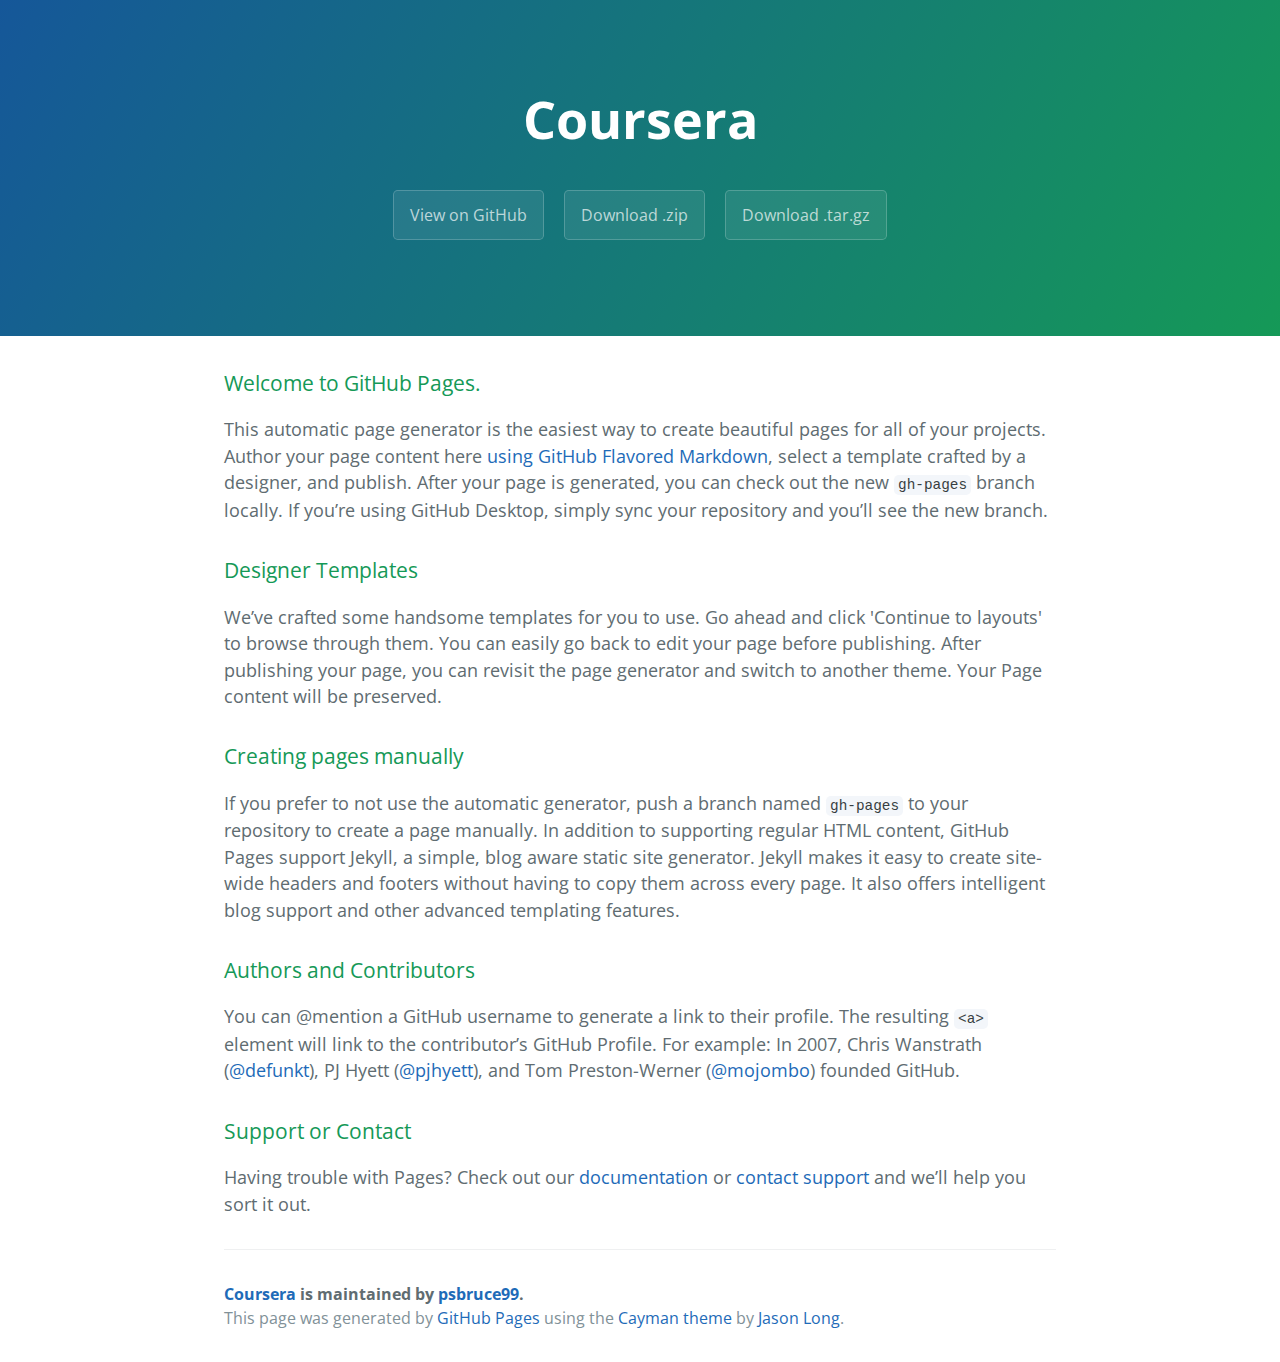
<file: index.html>
<!DOCTYPE html>
<html lang="en-us">
  <head>
    <meta charset="UTF-8">
    <title>Coursera by psbruce99</title>
    <meta name="viewport" content="width=device-width, initial-scale=1">
    <link rel="stylesheet" type="text/css" href="stylesheets/normalize.css" media="screen">
    <link href='https://fonts.googleapis.com/css?family=Open+Sans:400,700' rel='stylesheet' type='text/css'>
    <link rel="stylesheet" type="text/css" href="stylesheets/stylesheet.css" media="screen">
    <link rel="stylesheet" type="text/css" href="stylesheets/github-light.css" media="screen">
  </head>
  <body>
    <section class="page-header">
      <h1 class="project-name">Coursera</h1>
      <h2 class="project-tagline"></h2>
      <a href="https://github.com/psbruce99/coursera" class="btn">View on GitHub</a>
      <a href="https://github.com/psbruce99/coursera/zipball/master" class="btn">Download .zip</a>
      <a href="https://github.com/psbruce99/coursera/tarball/master" class="btn">Download .tar.gz</a>
    </section>

    <section class="main-content">
      <h3>
<a id="welcome-to-github-pages" class="anchor" href="#welcome-to-github-pages" aria-hidden="true"><span aria-hidden="true" class="octicon octicon-link"></span></a>Welcome to GitHub Pages.</h3>

<p>This automatic page generator is the easiest way to create beautiful pages for all of your projects. Author your page content here <a href="https://guides.github.com/features/mastering-markdown/">using GitHub Flavored Markdown</a>, select a template crafted by a designer, and publish. After your page is generated, you can check out the new <code>gh-pages</code> branch locally. If you’re using GitHub Desktop, simply sync your repository and you’ll see the new branch.</p>

<h3>
<a id="designer-templates" class="anchor" href="#designer-templates" aria-hidden="true"><span aria-hidden="true" class="octicon octicon-link"></span></a>Designer Templates</h3>

<p>We’ve crafted some handsome templates for you to use. Go ahead and click 'Continue to layouts' to browse through them. You can easily go back to edit your page before publishing. After publishing your page, you can revisit the page generator and switch to another theme. Your Page content will be preserved.</p>

<h3>
<a id="creating-pages-manually" class="anchor" href="#creating-pages-manually" aria-hidden="true"><span aria-hidden="true" class="octicon octicon-link"></span></a>Creating pages manually</h3>

<p>If you prefer to not use the automatic generator, push a branch named <code>gh-pages</code> to your repository to create a page manually. In addition to supporting regular HTML content, GitHub Pages support Jekyll, a simple, blog aware static site generator. Jekyll makes it easy to create site-wide headers and footers without having to copy them across every page. It also offers intelligent blog support and other advanced templating features.</p>

<h3>
<a id="authors-and-contributors" class="anchor" href="#authors-and-contributors" aria-hidden="true"><span aria-hidden="true" class="octicon octicon-link"></span></a>Authors and Contributors</h3>

<p>You can @mention a GitHub username to generate a link to their profile. The resulting <code>&lt;a&gt;</code> element will link to the contributor’s GitHub Profile. For example: In 2007, Chris Wanstrath (<a href="https://github.com/defunkt" class="user-mention">@defunkt</a>), PJ Hyett (<a href="https://github.com/pjhyett" class="user-mention">@pjhyett</a>), and Tom Preston-Werner (<a href="https://github.com/mojombo" class="user-mention">@mojombo</a>) founded GitHub.</p>

<h3>
<a id="support-or-contact" class="anchor" href="#support-or-contact" aria-hidden="true"><span aria-hidden="true" class="octicon octicon-link"></span></a>Support or Contact</h3>

<p>Having trouble with Pages? Check out our <a href="https://help.github.com/pages">documentation</a> or <a href="https://github.com/contact">contact support</a> and we’ll help you sort it out.</p>

      <footer class="site-footer">
        <span class="site-footer-owner"><a href="https://github.com/psbruce99/coursera">Coursera</a> is maintained by <a href="https://github.com/psbruce99">psbruce99</a>.</span>

        <span class="site-footer-credits">This page was generated by <a href="https://pages.github.com">GitHub Pages</a> using the <a href="https://github.com/jasonlong/cayman-theme">Cayman theme</a> by <a href="https://twitter.com/jasonlong">Jason Long</a>.</span>
      </footer>

    </section>

  
  </body>
</html>
</file>
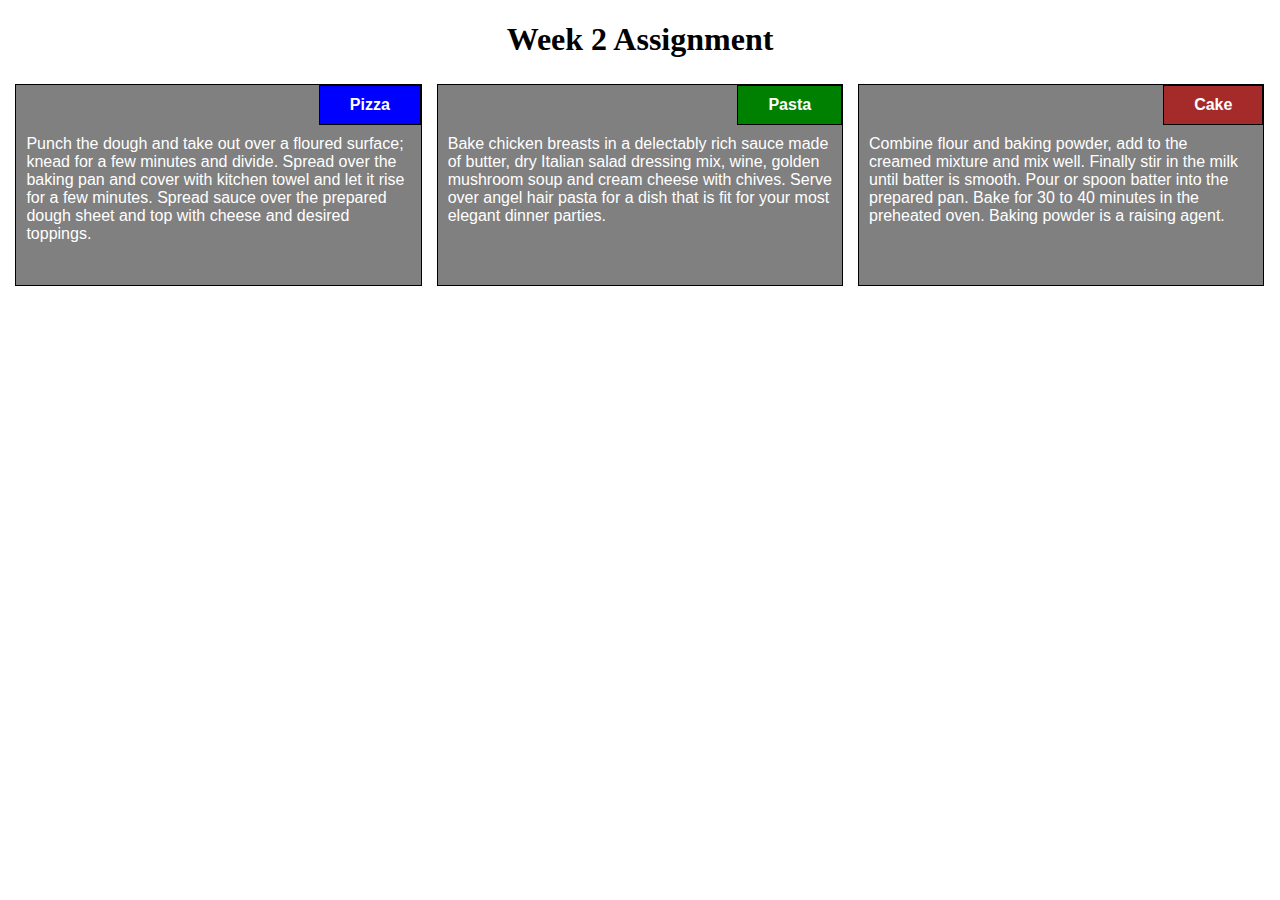
<file: Mod2Sol/index.html>
<!DOCTYPE html>
<html>
<head>
<meta charset="utf-8">
<meta name="viewport" content="width=device-width, initial-scale=1">
<link rel="stylesheet" type="text/css" href="css\Mod2Sol.css">
<title>Zadani 2</title>

</head>
<body>
<h1>Week 2 Assignment</h1>

<div class="row">
  <div class="col-lg-4 col-md-6"><p><a class="tit alfa">Pizza</a><a class="tex">Punch the dough and take out over a floured surface; knead for a few minutes and divide. Spread over the baking pan and cover with kitchen towel and let it rise for a few minutes. Spread sauce over the prepared dough sheet and top with cheese and desired toppings.</a></p></div>
  <div class="col-lg-4 col-md-6"><p><a class="tit beta">Pasta</a><a class="tex">Bake chicken breasts in a delectably rich sauce made of butter, dry Italian salad dressing mix, wine, golden mushroom soup and cream cheese with chives. Serve over angel hair pasta for a dish that is fit for your most elegant dinner parties.</a></p></div>
  <div class="col-lg-4 col-md-12"><p class ="fil-md-12"><a class="tit gamma">Cake</a><a class="tex">Combine flour and baking powder, add to the creamed mixture and mix well. Finally stir in the milk until batter is smooth. Pour or spoon batter into the prepared pan. Bake for 30 to 40 minutes in the preheated oven. Baking powder is a raising agent.</a></p></div>
  
</div>

</body>
</html>
</file>
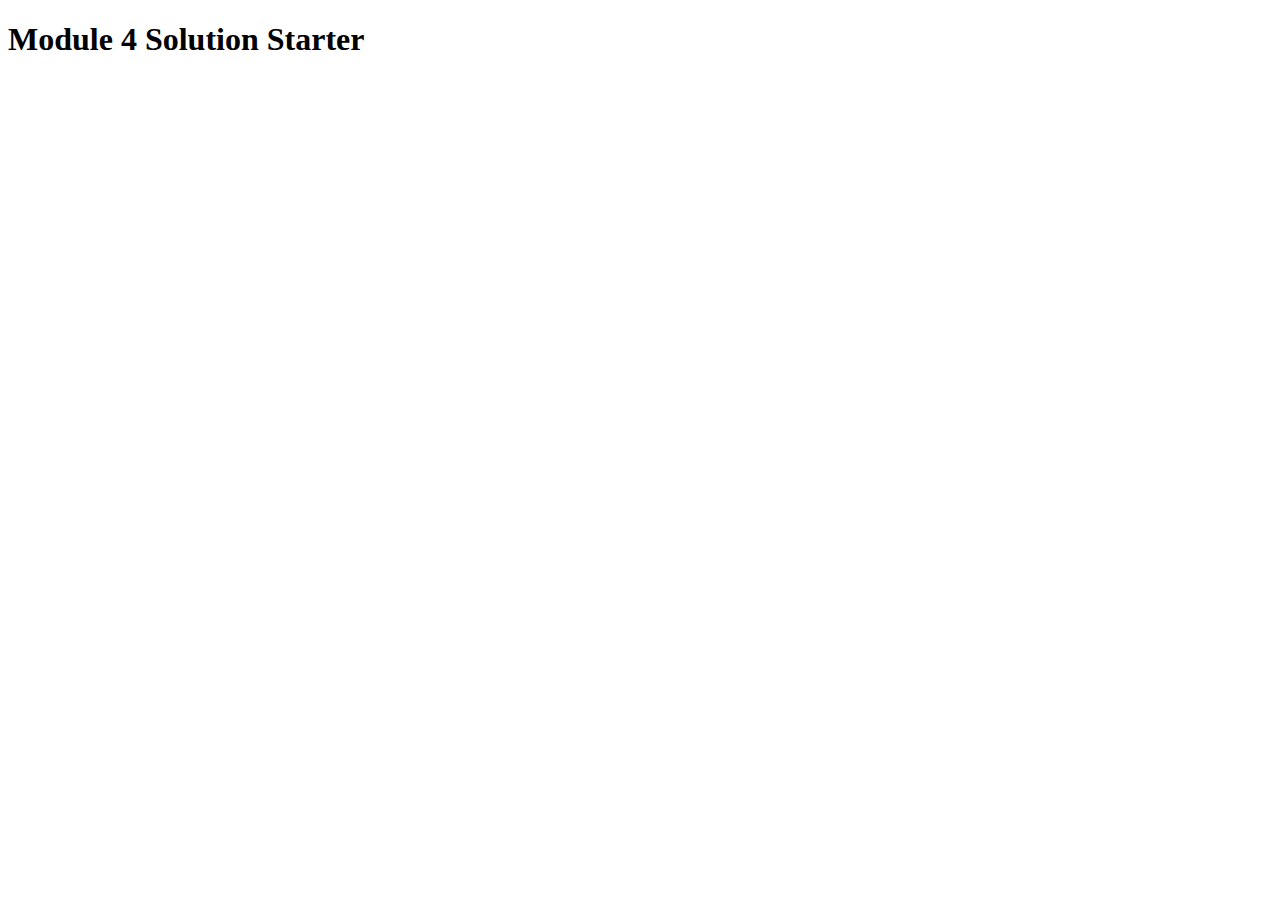
<file: Mod4Sol/index.html>
<!DOCTYPE html>
<html>
<head>
  <meta charset="utf-8">
  <title>Module 4 Solution Starter</title>
  <script src="SpeakHello.js"></script>
  <script src="SpeakGoodBye.js"></script>
  <script src="script.js"></script>
</head>
<body>
  <h1>Module 4 Solution Starter</h1>
</body>
</html>
</file>
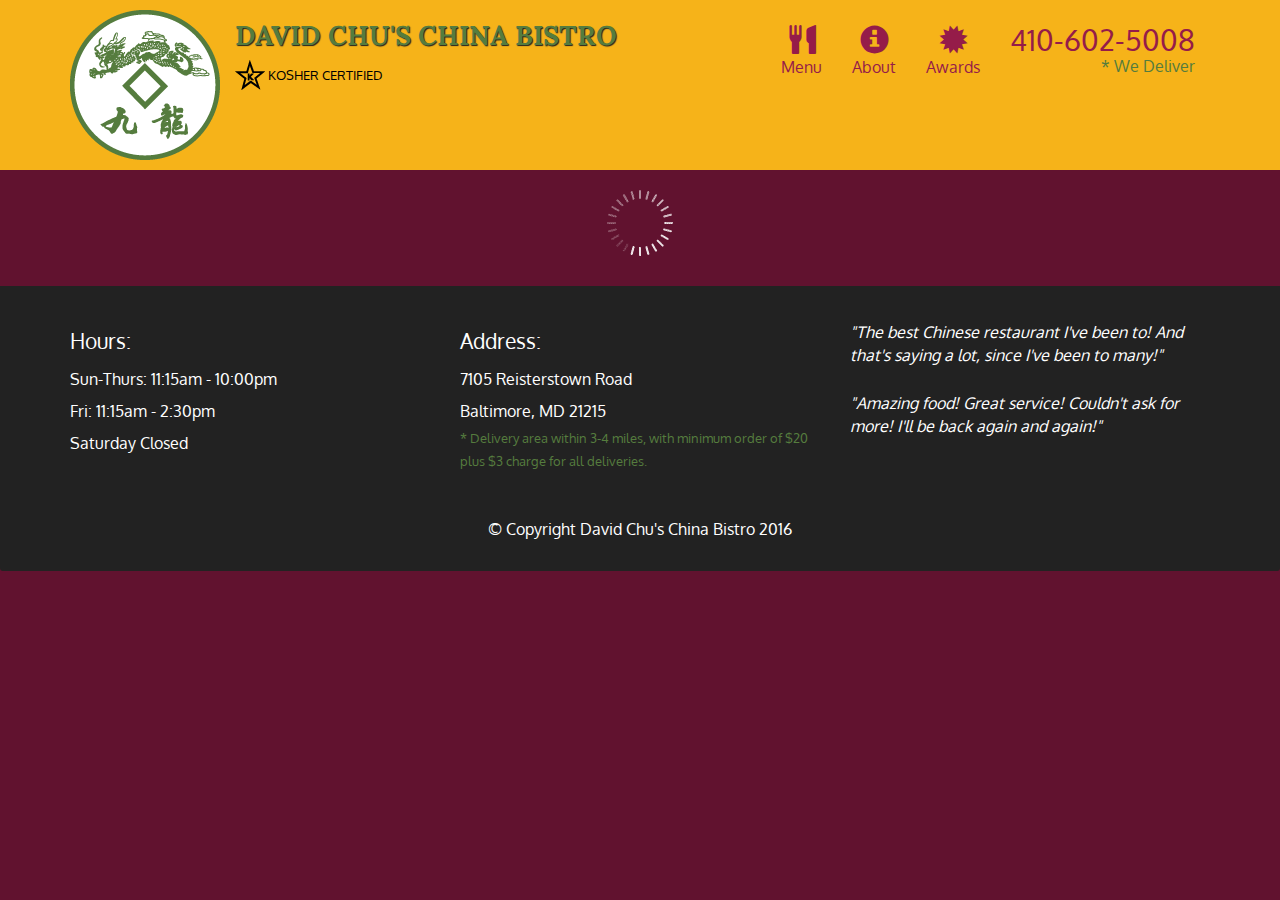
<file: Mod5Sol/index.html>
<!doctype html>
<html lang="en">
  <head>
    <meta charset="utf-8">
    <meta http-equiv="X-UA-Compatible" content="IE=edge">
    <meta name="viewport" content="width=device-width, initial-scale=1">
    <title>David Chu's China Bistro</title>
    <link rel="stylesheet" href="css/bootstrap.min.css">
    <link rel="stylesheet" href="css/styles.css">
    <link href='https://fonts.googleapis.com/css?family=Oxygen:400,300,700' rel='stylesheet' type='text/css'>
    <link href='https://fonts.googleapis.com/css?family=Lora' rel='stylesheet' type='text/css'>
  </head>
<body>
  <header>
    <nav id="header-nav" class="navbar navbar-default">
      <div class="container">
        <div class="navbar-header">
          <a href="index.html" class="pull-left visible-md visible-lg">
            <div id="logo-img" alt="Logo image"></div>
          </a>

          <div class="navbar-brand">
            <a href="index.html"><h1>David Chu's China Bistro</h1></a>
            <p>
              <img src="images/star-k-logo.png" alt="Kosher certification">
              <span>Kosher Certified</span>
            </p>
          </div>

          <button id="navbarToggle" type="button" class="navbar-toggle collapsed" data-toggle="collapse" data-target="#collapsable-nav" aria-expanded="false">
            <span class="sr-only">Toggle navigation</span>
            <span class="icon-bar"></span>
            <span class="icon-bar"></span>
            <span class="icon-bar"></span>
          </button>
        </div>
        
        <div id="collapsable-nav" class="collapse navbar-collapse">
           <ul id="nav-list" class="nav navbar-nav navbar-right">
            <li id="navHomeButton" class="visible-xs active">
              <a href="index.html">
                <span class="glyphicon glyphicon-home"></span> Home</a>
            </li>
            <li id="navMenuButton">
              <a href="#" onclick="$dc.loadMenuCategories();">
                <span class="glyphicon glyphicon-cutlery"></span><br class="hidden-xs"> Menu</a>
            </li>
            <li>
              <a href="#">
                <span class="glyphicon glyphicon-info-sign"></span><br class="hidden-xs"> About</a>
            </li>
            <li>
              <a href="#">
                <span class="glyphicon glyphicon-certificate"></span><br class="hidden-xs"> Awards</a>
            </li>
            <li id="phone" class="hidden-xs">
              <a href="tel:410-602-5008">
                <span>410-602-5008</span></a><div>* We Deliver</div>
            </li>
          </ul><!-- #nav-list -->
        </div><!-- .collapse .navbar-collapse -->
      </div><!-- .container -->
    </nav><!-- #header-nav -->
  </header>

  <div id="call-btn" class="visible-xs">
    <a class="btn" href="tel:410-602-5008">
    <span class="glyphicon glyphicon-earphone"></span>
    410-602-5008
    </a>
  </div>
  <div id="xs-deliver" class="text-center visible-xs">* We Deliver</div>

  <div id="main-content" class="container"></div>

  <footer class="panel-footer">
    <div class="container">
      <div class="row">
        <section id="hours" class="col-sm-4">
          <span>Hours:</span><br>
          Sun-Thurs: 11:15am - 10:00pm<br>
          Fri: 11:15am - 2:30pm<br>
          Saturday Closed
          <hr class="visible-xs">
        </section>
        <section id="address" class="col-sm-4">
          <span>Address:</span><br>
          7105 Reisterstown Road<br>
          Baltimore, MD 21215
          <p>* Delivery area within 3-4 miles, with minimum order of $20 plus $3 charge for all deliveries.</p>
          <hr class="visible-xs">
        </section>
        <section id="testimonials" class="col-sm-4">
          <p>"The best Chinese restaurant I've been to! And that's saying a lot, since I've been to many!"</p>
          <p>"Amazing food! Great service! Couldn't ask for more! I'll be back again and again!"</p>
        </section>
      </div>
      <div class="text-center">&copy; Copyright David Chu's China Bistro 2016</div>
    </div>
  </footer>

  <!-- jQuery (Bootstrap JS plugins depend on it) -->
  <script src="js/jquery-2.1.4.min.js"></script>
  <script src="js/bootstrap.min.js"></script>
  <script src="js/ajax-utils.js"></script>
  <script src="js/script.js"></script>
</body>
</html>
</file>
<file: stylesheets/stylesheet.css>
* {
  box-sizing: border-box; }

body {
  padding: 0;
  margin: 0;
  font-family: "Open Sans", "Helvetica Neue", Helvetica, Arial, sans-serif;
  font-size: 16px;
  line-height: 1.5;
  color: #606c71; }

a {
  color: #1e6bb8;
  text-decoration: none; }
  a:hover {
    text-decoration: underline; }

.btn {
  display: inline-block;
  margin-bottom: 1rem;
  color: rgba(255, 255, 255, 0.7);
  background-color: rgba(255, 255, 255, 0.08);
  border-color: rgba(255, 255, 255, 0.2);
  border-style: solid;
  border-width: 1px;
  border-radius: 0.3rem;
  transition: color 0.2s, background-color 0.2s, border-color 0.2s; }
  .btn + .btn {
    margin-left: 1rem; }

.btn:hover {
  color: rgba(255, 255, 255, 0.8);
  text-decoration: none;
  background-color: rgba(255, 255, 255, 0.2);
  border-color: rgba(255, 255, 255, 0.3); }

@media screen and (min-width: 64em) {
  .btn {
    padding: 0.75rem 1rem; } }

@media screen and (min-width: 42em) and (max-width: 64em) {
  .btn {
    padding: 0.6rem 0.9rem;
    font-size: 0.9rem; } }

@media screen and (max-width: 42em) {
  .btn {
    display: block;
    width: 100%;
    padding: 0.75rem;
    font-size: 0.9rem; }
    .btn + .btn {
      margin-top: 1rem;
      margin-left: 0; } }

.page-header {
  color: #fff;
  text-align: center;
  background-color: #159957;
  background-image: linear-gradient(120deg, #155799, #159957); }

@media screen and (min-width: 64em) {
  .page-header {
    padding: 5rem 6rem; } }

@media screen and (min-width: 42em) and (max-width: 64em) {
  .page-header {
    padding: 3rem 4rem; } }

@media screen and (max-width: 42em) {
  .page-header {
    padding: 2rem 1rem; } }

.project-name {
  margin-top: 0;
  margin-bottom: 0.1rem; }

@media screen and (min-width: 64em) {
  .project-name {
    font-size: 3.25rem; } }

@media screen and (min-width: 42em) and (max-width: 64em) {
  .project-name {
    font-size: 2.25rem; } }

@media screen and (max-width: 42em) {
  .project-name {
    font-size: 1.75rem; } }

.project-tagline {
  margin-bottom: 2rem;
  font-weight: normal;
  opacity: 0.7; }

@media screen and (min-width: 64em) {
  .project-tagline {
    font-size: 1.25rem; } }

@media screen and (min-width: 42em) and (max-width: 64em) {
  .project-tagline {
    font-size: 1.15rem; } }

@media screen and (max-width: 42em) {
  .project-tagline {
    font-size: 1rem; } }

.main-content :first-child {
  margin-top: 0; }
.main-content img {
  max-width: 100%; }
.main-content h1, .main-content h2, .main-content h3, .main-content h4, .main-content h5, .main-content h6 {
  margin-top: 2rem;
  margin-bottom: 1rem;
  font-weight: normal;
  color: #159957; }
.main-content p {
  margin-bottom: 1em; }
.main-content code {
  padding: 2px 4px;
  font-family: Consolas, "Liberation Mono", Menlo, Courier, monospace;
  font-size: 0.9rem;
  color: #383e41;
  background-color: #f3f6fa;
  border-radius: 0.3rem; }
.main-content pre {
  padding: 0.8rem;
  margin-top: 0;
  margin-bottom: 1rem;
  font: 1rem Consolas, "Liberation Mono", Menlo, Courier, monospace;
  color: #567482;
  word-wrap: normal;
  background-color: #f3f6fa;
  border: solid 1px #dce6f0;
  border-radius: 0.3rem; }
  .main-content pre > code {
    padding: 0;
    margin: 0;
    font-size: 0.9rem;
    color: #567482;
    word-break: normal;
    white-space: pre;
    background: transparent;
    border: 0; }
.main-content .highlight {
  margin-bottom: 1rem; }
  .main-content .highlight pre {
    margin-bottom: 0;
    word-break: normal; }
.main-content .highlight pre, .main-content pre {
  padding: 0.8rem;
  overflow: auto;
  font-size: 0.9rem;
  line-height: 1.45;
  border-radius: 0.3rem; }
.main-content pre code, .main-content pre tt {
  display: inline;
  max-width: initial;
  padding: 0;
  margin: 0;
  overflow: initial;
  line-height: inherit;
  word-wrap: normal;
  background-color: transparent;
  border: 0; }
  .main-content pre code:before, .main-content pre code:after, .main-content pre tt:before, .main-content pre tt:after {
    content: normal; }
.main-content ul, .main-content ol {
  margin-top: 0; }
.main-content blockquote {
  padding: 0 1rem;
  margin-left: 0;
  color: #819198;
  border-left: 0.3rem solid #dce6f0; }
  .main-content blockquote > :first-child {
    margin-top: 0; }
  .main-content blockquote > :last-child {
    margin-bottom: 0; }
.main-content table {
  display: block;
  width: 100%;
  overflow: auto;
  word-break: normal;
  word-break: keep-all; }
  .main-content table th {
    font-weight: bold; }
  .main-content table th, .main-content table td {
    padding: 0.5rem 1rem;
    border: 1px solid #e9ebec; }
.main-content dl {
  padding: 0; }
  .main-content dl dt {
    padding: 0;
    margin-top: 1rem;
    font-size: 1rem;
    font-weight: bold; }
  .main-content dl dd {
    padding: 0;
    margin-bottom: 1rem; }
.main-content hr {
  height: 2px;
  padding: 0;
  margin: 1rem 0;
  background-color: #eff0f1;
  border: 0; }

@media screen and (min-width: 64em) {
  .main-content {
    max-width: 64rem;
    padding: 2rem 6rem;
    margin: 0 auto;
    font-size: 1.1rem; } }

@media screen and (min-width: 42em) and (max-width: 64em) {
  .main-content {
    padding: 2rem 4rem;
    font-size: 1.1rem; } }

@media screen and (max-width: 42em) {
  .main-content {
    padding: 2rem 1rem;
    font-size: 1rem; } }

.site-footer {
  padding-top: 2rem;
  margin-top: 2rem;
  border-top: solid 1px #eff0f1; }

.site-footer-owner {
  display: block;
  font-weight: bold; }

.site-footer-credits {
  color: #819198; }

@media screen and (min-width: 64em) {
  .site-footer {
    font-size: 1rem; } }

@media screen and (min-width: 42em) and (max-width: 64em) {
  .site-footer {
    font-size: 1rem; } }

@media screen and (max-width: 42em) {
  .site-footer {
    font-size: 0.9rem; } }
</file>
<file: stylesheets/github-light.css>
/*
The MIT License (MIT)

Copyright (c) 2016 GitHub, Inc.

Permission is hereby granted, free of charge, to any person obtaining a copy
of this software and associated documentation files (the "Software"), to deal
in the Software without restriction, including without limitation the rights
to use, copy, modify, merge, publish, distribute, sublicense, and/or sell
copies of the Software, and to permit persons to whom the Software is
furnished to do so, subject to the following conditions:

The above copyright notice and this permission notice shall be included in all
copies or substantial portions of the Software.

THE SOFTWARE IS PROVIDED "AS IS", WITHOUT WARRANTY OF ANY KIND, EXPRESS OR
IMPLIED, INCLUDING BUT NOT LIMITED TO THE WARRANTIES OF MERCHANTABILITY,
FITNESS FOR A PARTICULAR PURPOSE AND NONINFRINGEMENT. IN NO EVENT SHALL THE
AUTHORS OR COPYRIGHT HOLDERS BE LIABLE FOR ANY CLAIM, DAMAGES OR OTHER
LIABILITY, WHETHER IN AN ACTION OF CONTRACT, TORT OR OTHERWISE, ARISING FROM,
OUT OF OR IN CONNECTION WITH THE SOFTWARE OR THE USE OR OTHER DEALINGS IN THE
SOFTWARE.

*/

.pl-c /* comment */ {
  color: #969896;
}

.pl-c1 /* constant, variable.other.constant, support, meta.property-name, support.constant, support.variable, meta.module-reference, markup.raw, meta.diff.header */,
.pl-s .pl-v /* string variable */ {
  color: #0086b3;
}

.pl-e /* entity */,
.pl-en /* entity.name */ {
  color: #795da3;
}

.pl-smi /* variable.parameter.function, storage.modifier.package, storage.modifier.import, storage.type.java, variable.other */,
.pl-s .pl-s1 /* string source */ {
  color: #333;
}

.pl-ent /* entity.name.tag */ {
  color: #63a35c;
}

.pl-k /* keyword, storage, storage.type */ {
  color: #a71d5d;
}

.pl-s /* string */,
.pl-pds /* punctuation.definition.string, string.regexp.character-class */,
.pl-s .pl-pse .pl-s1 /* string punctuation.section.embedded source */,
.pl-sr /* string.regexp */,
.pl-sr .pl-cce /* string.regexp constant.character.escape */,
.pl-sr .pl-sre /* string.regexp source.ruby.embedded */,
.pl-sr .pl-sra /* string.regexp string.regexp.arbitrary-repitition */ {
  color: #183691;
}

.pl-v /* variable */ {
  color: #ed6a43;
}

.pl-id /* invalid.deprecated */ {
  color: #b52a1d;
}

.pl-ii /* invalid.illegal */ {
  color: #f8f8f8;
  background-color: #b52a1d;
}

.pl-sr .pl-cce /* string.regexp constant.character.escape */ {
  font-weight: bold;
  color: #63a35c;
}

.pl-ml /* markup.list */ {
  color: #693a17;
}

.pl-mh /* markup.heading */,
.pl-mh .pl-en /* markup.heading entity.name */,
.pl-ms /* meta.separator */ {
  font-weight: bold;
  color: #1d3e81;
}

.pl-mq /* markup.quote */ {
  color: #008080;
}

.pl-mi /* markup.italic */ {
  font-style: italic;
  color: #333;
}

.pl-mb /* markup.bold */ {
  font-weight: bold;
  color: #333;
}

.pl-md /* markup.deleted, meta.diff.header.from-file */ {
  color: #bd2c00;
  background-color: #ffecec;
}

.pl-mi1 /* markup.inserted, meta.diff.header.to-file */ {
  color: #55a532;
  background-color: #eaffea;
}

.pl-mdr /* meta.diff.range */ {
  font-weight: bold;
  color: #795da3;
}

.pl-mo /* meta.output */ {
  color: #1d3e81;
}
</file>
<file: Mod5Sol/css/styles.css>
body {
  font-size: 16px;
  color: #fff;
  background-color: #61122f;
  font-family: 'Oxygen', sans-serif;
}

/** HEADER **/
#header-nav {
  background-color: #f6b319;
  border-radius: 0;
  border: 0;
}

#logo-img {
  background: url('../images/restaurant-logo_large.png') no-repeat;
  width: 150px;
  height: 150px;
  margin: 10px 15px 10px 0;
}

.navbar-brand {
  padding-top: 25px;
}
.navbar-brand h1 { /* Restaurant name */
  font-family: 'Lora', serif;
  color: #557c3e;
  font-size: 1.5em;
  text-transform: uppercase;
  font-weight: bold;
  text-shadow: 1px 1px 1px #222;
  margin-top: 0;
  margin-bottom: 0;
  line-height: .75;
}
.navbar-brand a:hover, .navbar-brand a:focus {
  text-decoration: none;
}
.navbar-brand p { /* Kosher cert */
  color: #000;
  text-transform: uppercase;
  font-size: .7em;
  margin-top: 15px;
}
.navbar-brand p span { /* Star-K */
  vertical-align: middle;
}

#nav-list {
  margin-top: 10px;
}
#nav-list a {
  color: #951C49;
  text-align: center;
}
#nav-list a:hover {
  background: #E7E7E7;
}
#nav-list a span {
  font-size: 1.8em;
}

#phone {
  margin-top: 5px;
}
#phone a { /* Phone number */
  text-align: right;
  padding-bottom: 0;
}
#phone div { /* We Deliver */
  color: #557c3e;
  text-align: right;
  padding-right: 15px;
}

.navbar-header button.navbar-toggle, .navbar-header .icon-bar {
  border: 1px solid #61122f;
}
.navbar-header button.navbar-toggle {
  clear: both;
  margin-top: -30px;
}
/* END HEADER */

/* FOOTER */
.panel-footer {
  margin-top: 30px;
  padding-top: 35px;
  padding-bottom: 30px;
  background-color: #222;
  border-top: 0;
}
.panel-footer div.row {
  margin-bottom: 35px;
}
#hours, #address {
  line-height: 2;
}
#hours > span, #address > span {
  font-size: 1.3em;
}
#address p {
  color: #557c3e;
  font-size: .8em;
  line-height: 1.8;
}
#testimonials {
  font-style: italic;
}
#testimonials p:nth-child(2) {
  margin-top: 25px;
}
/* END FOOTER */



/* HOME PAGE */
.container .jumbotron {
  box-shadow: 0 0 50px #3F0C1F;
  border: 2px solid #3F0C1F;
}

#menu-tile, #specials-tile, #map-tile {
  height: 250px;
  width: 100%;
  margin-bottom: 15px;
  position: relative;
  border: 2px solid #3F0C1F;
  overflow: hidden;
}
#menu-tile:hover, #specials-tile:hover, #map-tile:hover {
  box-shadow: 0 1px 5px 1px #cccccc;
}
#menu-tile {
  background: url('../images/menu-tile.jpg') no-repeat;
  background-position: center;
}
#specials-tile {
  background: url('../images/specials-tile.jpg') no-repeat;
  background-position: center;
}
#menu-tile span, #specials-tile span, #map-tile span {
  position: absolute;
  bottom: 0;
  right: 0;
  width: 100%;
  text-align: center;
  font-size: 1.6em;
  text-transform: uppercase;
  background-color: #000;
  color: #fff;
  opacity: .8;
}
/* END HOME PAGE */

/* MENU CATEGORIES PAGE */
.category-tile { 
  position: relative;
  border: 2px solid #3F0C1F;
  overflow: hidden;
  width: 200px;
  height: 200px;
  margin: 0 auto 15px;
}
.category-tile span {
  position: absolute;
  bottom: 0;
  right: 0;
  width: 100%;
  text-align: center;
  font-size: 1.2em;
  text-transform: uppercase;
  background-color: #000;
  color: #fff;
  opacity: .8;
}
.category-tile:hover {
  box-shadow: 0 1px 5px 1px #cccccc;
}

#menu-categories-title + div {
  margin-bottom: 50px;
}
/* END MENU CATEGORIES PAGE */

/* SINGLE CATEGORY PAGE */
.menu-item-tile {
  margin-bottom: 25px;
}
.menu-item-tile hr {
  width: 80%;
}
.menu-item-tile .menu-item-price {
  font-size: 1.1em;
  text-align: right;
  margin-top: -15px;
  margin-right: -15px;
}
.menu-item-tile .menu-item-price span {
  font-size: .6em;
}
.menu-item-photo {
  position: relative;
  border: 2px solid #3F0C1F; 
  overflow: hidden;
  padding: 0;
  margin-right: -15px;
  margin-left: auto;
  margin-bottom: 20px;
  max-width: 250px;
}
.menu-item-photo div {
  position: absolute;
  bottom: 0;
  right: 0;
  width: 80px;
  background-color: #557c3e;
  text-align: center;
}
.menu-item-description {
  padding-right: 30px;
}
h3.menu-item-title {
  margin: 0 0 10px;
}
.menu-item-details {
  font-size: .9em;
  font-style: italic;
}
/* END SINGLE CATEGORY PAGE */


/********** Large devices only **********/
@media (min-width: 1200px) {
  .container .jumbotron {
    background: url('../images/jumbotron_1200.jpg') no-repeat;
    height: 675px;
  }
}

/********** Medium devices only **********/
@media (min-width: 992px) and (max-width: 1199px) {
  /* Header */
  #logo-img {
    background: url('../images/restaurant-logo_medium.png') no-repeat;
    width: 100px;
    height: 100px;
    margin: 5px 5px 5px 0;
  }
  /* End Header */

  /* Home Page */
  .container .jumbotron {
    background: url('../images/jumbotron_992.jpg') no-repeat;
    height: 558px;
  }
  /* End Home Page */
}

/********** Small devices only **********/
@media (min-width: 768px) and (max-width: 991px) {
  /* Home Page */
  .container .jumbotron {
    background: url('../images/jumbotron_768.jpg') no-repeat;
    height: 432px;
  }
  /* End Home Page */
}

/********** Extra small devices only **********/
@media (max-width: 767px) {
  /* Header */
  .navbar-brand {
    padding-top: 10px;
    height: 80px;
  }
  .navbar-brand h1 { /* Restaurant name */
    padding-top: 10px;
    font-size: 5vw; /* 1vw = 1% of viewport width */
  }
  .navbar-brand p { /* Kosher cert */
    font-size: .6em;
    margin-top: 12px;
  }
  .navbar-brand p img { /* Star-K */
    height: 20px;
  }

  #collapsable-nav a { /* Collapsed nav menu text */
    font-size: 1.2em;
  }
  #collapsable-nav a span { /* Collapsed nav menu glyph */
    font-size: 1em;
    margin-right: 5px;
  }

  #call-btn > a {
    font-size: 1.5em;
    display: block;
    margin: 0 20px;
    padding: 10px;
    border: 2px solid #fff;
    background-color: #f6b319;
    color: #951c49;
  }
  #xs-deliver {
    margin-top: 5px;
    font-size: .7em;
    letter-spacing: .1em;
    text-transform: uppercase;
  }
  /* End Header */

  /* Footer */
  .panel-footer section {
    margin-bottom: 30px;
    text-align: center;
  }
  .panel-footer section:nth-child(3) {
    margin-bottom: 0; /* margin already exists on the whole row */
  }
  .panel-footer section hr {
    width: 50%;
  }
  /* End Footer */

  /* Home Page */
  .container .jumbotron {
    margin-top: 30px;
    padding: 0;
  }
  #menu-tile, #specials-tile {
    width: 360px;
    margin: 0 auto 15px;
  }

  .menu-item-photo {
    margin-right: auto;
  }
  .menu-item-tile .menu-item-price {
    text-align: center;
  }
  .menu-item-description {
    text-align: center;;
  }
}


/********** Super extra small devices Only :-) (e.g., iPhone 4) **********/
@media (max-width: 479px) {
  /* Header */
  .navbar-brand h1 { /* Restaurant name */
    padding-top: 5px;
    font-size: 6vw;
  }
  /* End Header */
  
  /* Home page */
  #menu-tile, #specials-tile {
    width: 280px;
    margin: 0 auto 15px;
  }

  .col-xxs-12 {
    position: relative;
    min-height: 1px;
    padding-right: 15px;
    padding-left: 15px;
    float: left;
    width: 100%;
  }
}
</file>
